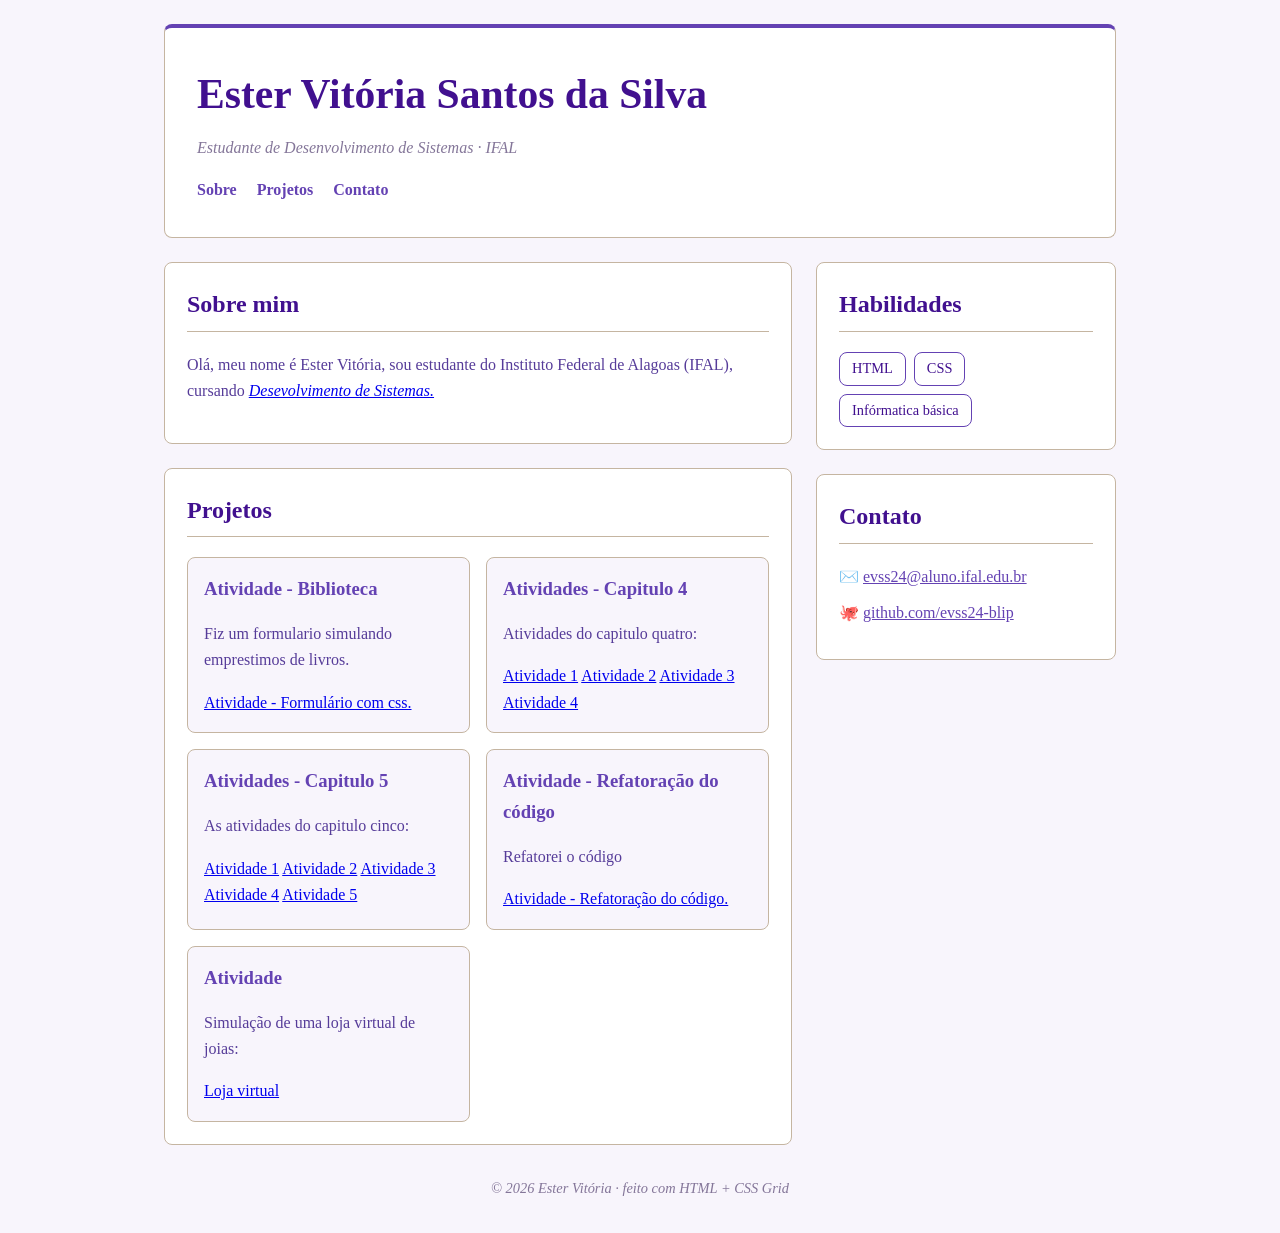
<file: index.html>
<!DOCTYPE html>
<html lang="pt-BR">

<head>
  <meta charset="UTF-8">
  <meta name="viewport" content="width=device-width, initial-scale=1.0">
  <title>Página Pessoal — Ester Vitória</title>
  <link rel="stylesheet" href="estilo.css">
</head>

<body>
  <div class="pagina">

  
    <header class="cabecalho">
      <h1>Ester Vitória Santos da Silva</h1>
      <p>Estudante de Desenvolvimento de Sistemas · IFAL</p>
      <nav>
        <a href="#sobre">Sobre</a>
        <a href="#projetos">Projetos</a>
        <a href="#contato">Contato</a>
      </nav>
    </header>

    <!-- ====== CONTEÚDO PRINCIPAL ====== -->
    <main class="principal">
      <section id="sobre" class="cartao">
        <h2>Sobre mim</h2>
     
        <p>Olá, meu nome é Ester Vitória, sou estudante do Instituto Federal de Alagoas (IFAL), cursando <a href="https://share.google/VK2knDEEzSGaDBIQP"><i>Desevolvimento de Sistemas.</i> </a> </p>
      </section>

      <section id="projetos" class="cartao">
        <h2>Projetos</h2>
       
        <div class="projetos">
          <article class="projeto">
            <h3>Atividade - Biblioteca</h3>
            <p>Fiz um formulario simulando emprestimos de livros.</p>
            <a href="atividade-css01-sala">Atividade - Formulário com css.</a>
          </article>
          <article class="projeto">
            <h3>Atividades - Capitulo 4</h3>
            <p>Atividades do capitulo quatro:</p>
                <a href="cap4.atividade1.html"> Atividade 1</a>
                <a href="cap4.atividade2.html">Atividade 2</a>
                <a href="cap4.atividade3.html"> Atividade 3</a>
                <a href="Cap4.atividade4.html"> Atividade 4</a>
          </article>
          <article class="projeto">
            <h3>Atividades - Capitulo 5</h3>
            <p>As atividades do capitulo cinco:</p>
            <a href="Cap5.atividade1.html"> Atividade 1</a>
            <a href="Cap5.atividade2.html"> Atividade 2</a>
            <a href="Cap5.atividade3.html"> Atividade 3</a>
            <a href="cap5.atividade4.html"> Atividade 4</a>
            <a href="cap5.atividade5.html"> Atividade 5</a>
          </article>
           <article class="projeto">
           <h3>Atividade - Refatoração do código</h3>
            <p>Refatorei o código</p>
            <a href="cap07/atv01.html">Atividade -  Refatoração do código.</a>
          </article>

            <article class="projeto">
            <h3>Atividade</h3>
            <p>Simulação de uma loja virtual de joias:</p>
                <a href="https://evss24-blip.github.io/lojavirtual/">Loja virtual</a>
          </article>
        
        </div>
      </section>
    </main>

    <!-- ====== BARRA LATERAL ====== -->
    <aside class="lateral">
      <section class="cartao">
        <h2>Habilidades</h2>
     
        <ul class="habilidades">
          <li>HTML</li>
          <li>CSS</li>
          <li>Infórmatica básica</li>
        </ul>
      </section>

      <section id="contato" class="cartao">
        <h2>Contato</h2>
      
        <ul class="contato">
          <li>✉️ <a href="mailto:evss24@aluno.ifal.edu.br">evss24@aluno.ifal.edu.br</a></li>
          <li>🐙 <a href="https://github.com/evss24-blip">github.com/evss24-blip</a></li>
        </ul>
      </section>
    </aside>

 
    <footer class="rodape">© 2026 Ester Vitória · feito com HTML + CSS Grid</footer>

  </div>
</body>

</html>
</file>
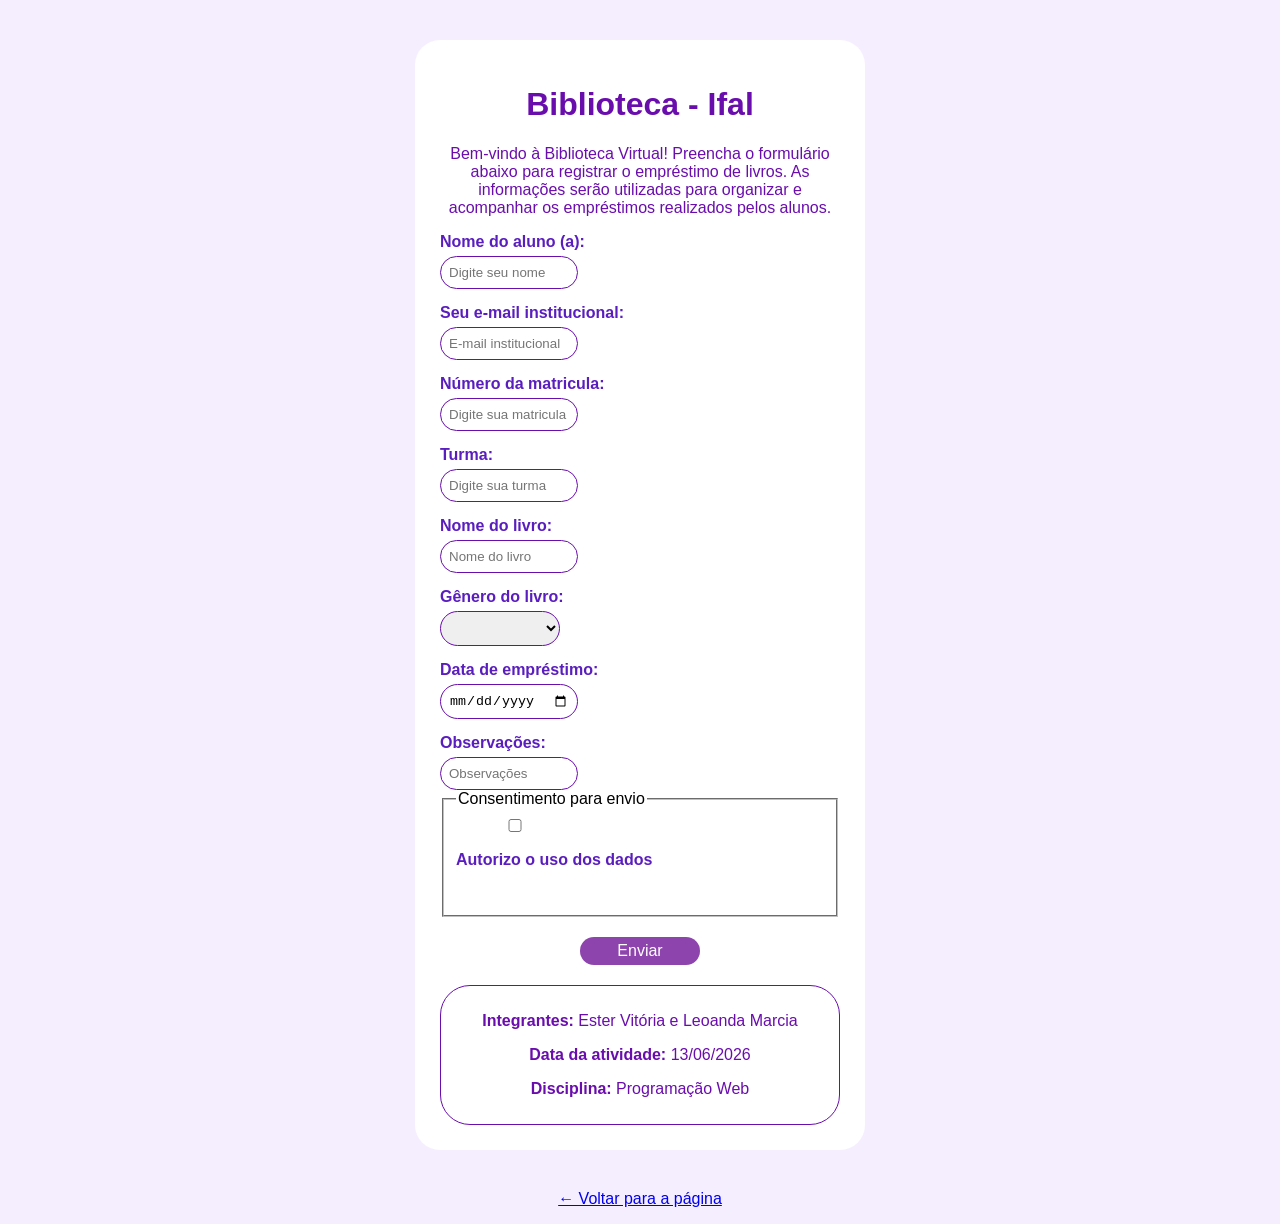
<file: atividade-css01-sala/index.html>
<!DOCTYPE html>
<html lang="pt-BR">
<head>
<meta charset="UTF-8"> 
<title> formulario </title>
<link rel="stylesheet" href="style.css"> 
</head>

<body>
<div class="container">
  <h1>Biblioteca - Ifal </h1>
<p>
Bem-vindo à Biblioteca Virtual! Preencha o formulário abaixo para registrar o empréstimo de livros. 
  As informações serão utilizadas para organizar e acompanhar os empréstimos realizados pelos alunos.
 </p>
  <form>
    <label for="nome">Nome do aluno (a):</label>
    <input type="text" id="nome" name="nome" placeholder="Digite seu nome" required>

    <label for="email">Seu e-mail institucional:</label>
    <input type="email" id="email" name="email" placeholder="E-mail institucional " required>

    <label for="matricula"> Número da matricula:</label>
    <input type="text" id="matricula" name="matricula" placeholder="Digite sua matricula" required>

    <label for="turma">Turma:</label>
    <input type="text" id="turma" name="turma" placeholder="Digite sua turma" required>

    <label for="livro">Nome do livro:</label>
    <input type="text" id="livro" name="livro" placeholder="Nome do livro" required>

    <label for="genero">Gênero do livro:</label>
    <select id="genero" name="genero">
      <option> </option>
      <option>Romance</option>
      <option>Fantasia</option>
      <option>Terror</option>
      <option>Aventura</option>
      <option>Suspense</option>
      <option>Didático</option>
      <option> Outro </option>
    </select>

    <label for="data">Data de empréstimo:</label>
    <input type="date" id="data" name="data" required>

    
    <label for="observacao">Observações:</label>
    <input type="text" id="observacao" name="observacao" placeholder="Observações">
    
    
<fieldset>
        <legend>Consentimento para envio</legend>

        <input type="checkbox" id="consentimento" name="consentimento" required>
        <label for="consentimento">Autorizo o uso dos dados</label><br><br>

        <input type="hidden" name="pesquisa_id" value="PWEB1-2026-1">

       
    </fieldset>

    <button type="submit">Enviar</button>

  <footer>
    <p><strong>Integrantes:</strong> Ester Vitória e Leoanda Marcia</p>
    <p><strong>Data da atividade:</strong> 13/06/2026</p>
    <p><strong>Disciplina:</strong> Programação Web</p>
</footer>

  </form>

</div>
<p> <a href="../index.html"> &larr; Voltar para a página </a></p>
</body>
</html>
</file>
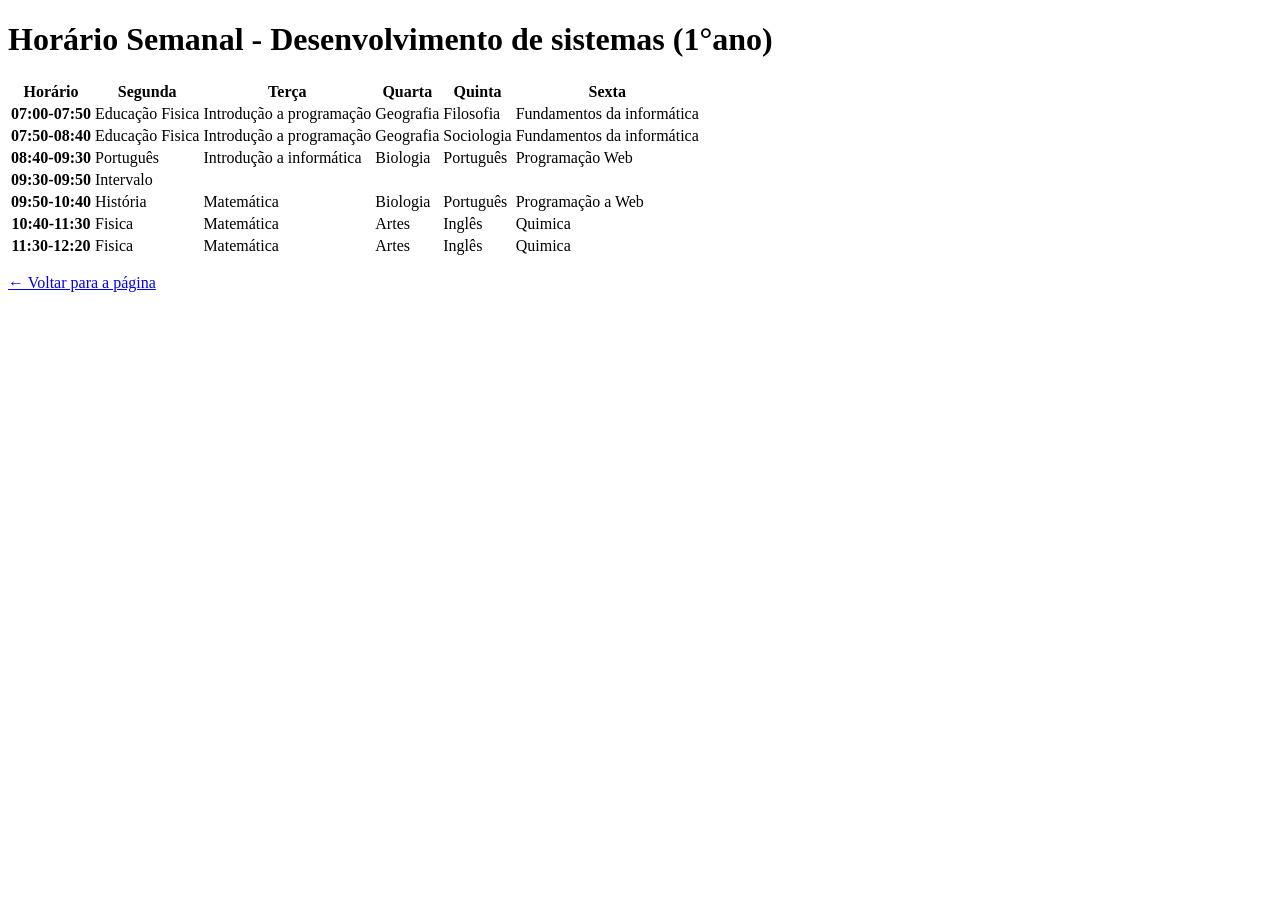
<file: cap4.atividade1.html>
<!DOCTYPE html>
<html lang="pt-BR">
  <head>
    <meta charset="UTF-8"> 
    <title> Horário Semanal — Cap. 4 / Ativ. 1</title>
    </head>
  <h1>Horário Semanal - Desenvolvimento de sistemas (1°ano) </h1>
  
  <table>
    <tr>
      <th> Horário</th>
      <th> Segunda </th>
      <th> Terça </th>
      <th> Quarta</th>
      <th> Quinta</th>
      <th> Sexta</th>
    </tr>
    
    <tr>
      <th>07:00-07:50</th>
      <td>Educação Fisica</td>
      <td>Introdução a programação</td>
      <td>Geografia</td>
      <td>Filosofia</td>
      <td>Fundamentos da informática</td>
   </tr>
   <tr>
     <th>07:50-08:40</th>
     <td>Educação Fisica</td>
     <td>Introdução a programação</td>
     <td>Geografia</td>
     <td>Sociologia</td>
     <td> Fundamentos da informática</td>
   </tr>
   
   <tr>
     <th>08:40-09:30</th>
     <td>Português</td>
     <td> Introdução a informática</td>
     <td>Biologia</td>
     <td>Português</td>
     <td>Programação Web </td>
   </tr>
   
   <tr>
     <th>09:30-09:50</th>
     <td colspan="5" >Intervalo </td>
   </tr>
   
   <tr>
     <th>09:50-10:40</th>
     <td>História</td>
     <td>Matemática</td>
     <td>Biologia</td>
     <td>Português</td>
     <td>Programação a Web</td>
   </tr>
    
    <tr>
      <th>10:40-11:30</th>
      <td>Fisica</td>
      <td>Matemática</td>
      <td>Artes</td>
      <td>Inglês</td>
      <td> Quimica</td>
    </tr>
    
    <tr>
      <th>11:30-12:20</th>
      <td>Fisica</td>
      <td>Matemática</td>
      <td>Artes</td>
      <td>Inglês</td>
      <td>Quimica</td>
    </tr>

    
  </table>
  <p> <a href="../index.html"> &larr; Voltar para a página </a></p>
    
  </body>
  
  
  
  
  
  
  
  
  
</html>
</file>
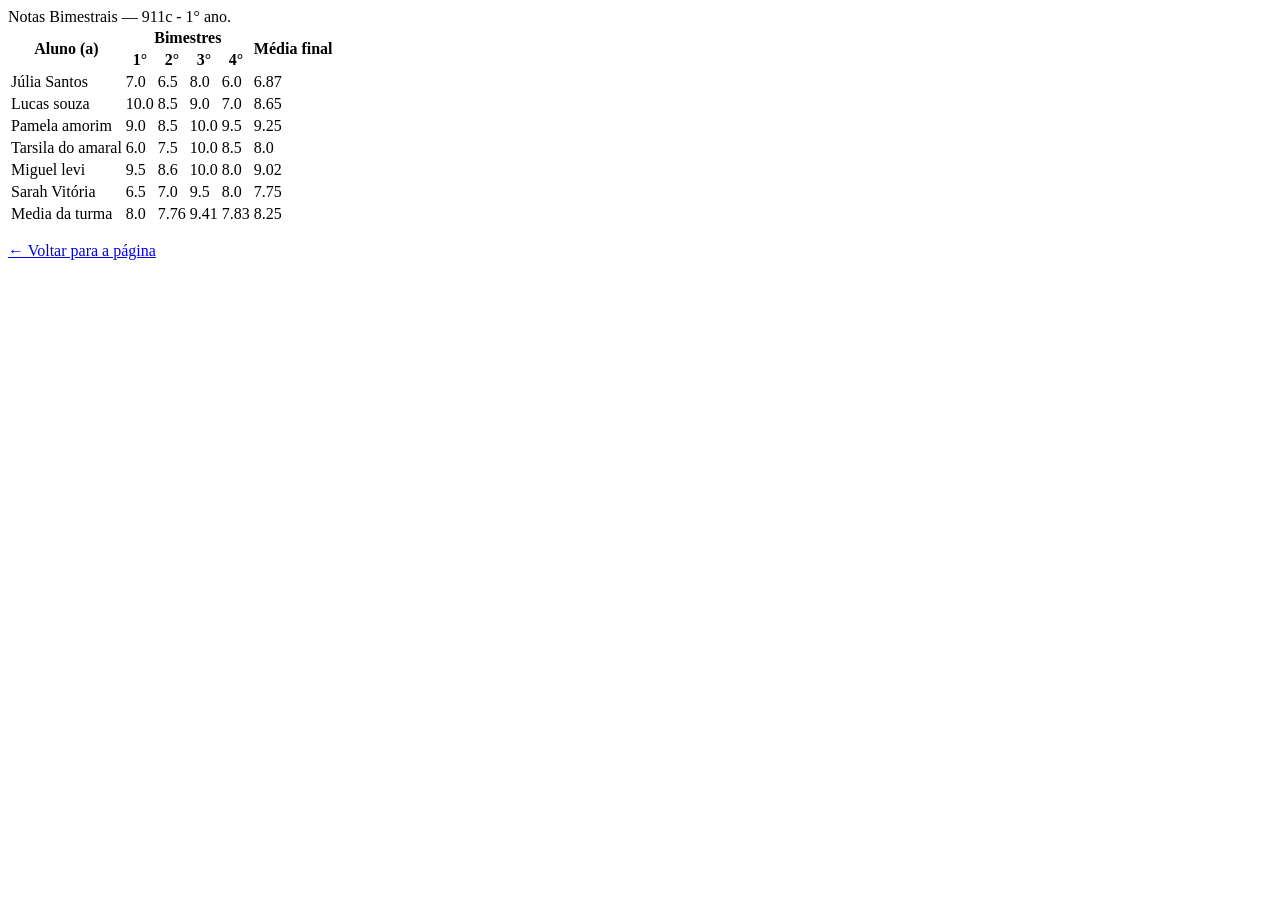
<file: cap4.atividade2.html>
<!DOCTYPE html>
<html lang="pt-BR">
  <head>
    <meta charset="UTF-8">
    <title>notas bimestrais- Cap.4 / atividade. 2 </title>
  </head>
  
  <caption> Notas Bimestrais — 911c - 1° ano.</caption> 
  <table>
  <thead>
    <tr>
    <th rowspan="2"> Aluno (a)</th>
    <th colspan="4">Bimestres</th>
    <th rowspan="2">Média final</th>
     </tr>
     
     <tr>
       <th scope="col"> 1°</th>
       <th scope="col"> 2°</th>
       <th scope="col"> 3°</th>
       <th scope="col"> 4°</th>
     </tr>
     </thead>
     <tbody>
       <tr>
         <td scope="row">Júlia Santos</td>
         <td> 7.0</td>
         <td> 6.5</td>
         <td> 8.0</td>
         <td> 6.0</td>
         <td> 6.87 </td>
         
       </tr>
       
       <tr>
         <td scope="row"> Lucas souza </td>
         <td> 10.0</td>
         <td> 8.5</td>
         <td> 9.0</td>
         <td> 7.0</td>
         <td> 8.65</td>
       </tr>
       
       <tr>
         <td scope="row"> Pamela amorim</td>
         <td> 9.0</td>
         <td> 8.5</td>
         <td> 10.0</td>
         <td> 9.5</td>
         <td> 9.25</td>
         
         
       </tr>
       
       <tr>
         <td scope="row"> Tarsila do amaral</td>
         <td> 6.0</td>
         <td> 7.5</td>
         <td> 10.0</td>
         <td> 8.5 </td>
         <td> 8.0 </td>
         
       </tr>
       
       <tr>
         <td scope="row"> Miguel levi</td>
         <td> 9.5 </td>
         <td> 8.6</td>
         <td> 10.0</td>
         <td> 8.0</td>
         <td> 9.02 </td>
       </tr>
       
       <tr>
         <td scope="row"> Sarah Vitória</td>
         <td> 6.5</td>
         <td> 7.0</td>
         <td> 9.5</td>
         <td> 8.0</td>
         <td> 7.75 </td>
       </tr>
       
     </tbody>
     
     <tfoot>
       <tr>
         <td colspan="1"> Media da turma</td>
         <td colspan="1"> 8.0 </td>
         <td colspan="1"> 7.76 </td>
         <td colspan="1"> 9.41</td>
         <td colspan="1"> 7.83 </td>
         <td colspan="1"> 8.25</td>
       </tr>
       
     </tfoot>
  
  
  </table>

  <p> <a href="../index.html"> &larr; Voltar para a página </a></p>
  
</html>
</file>
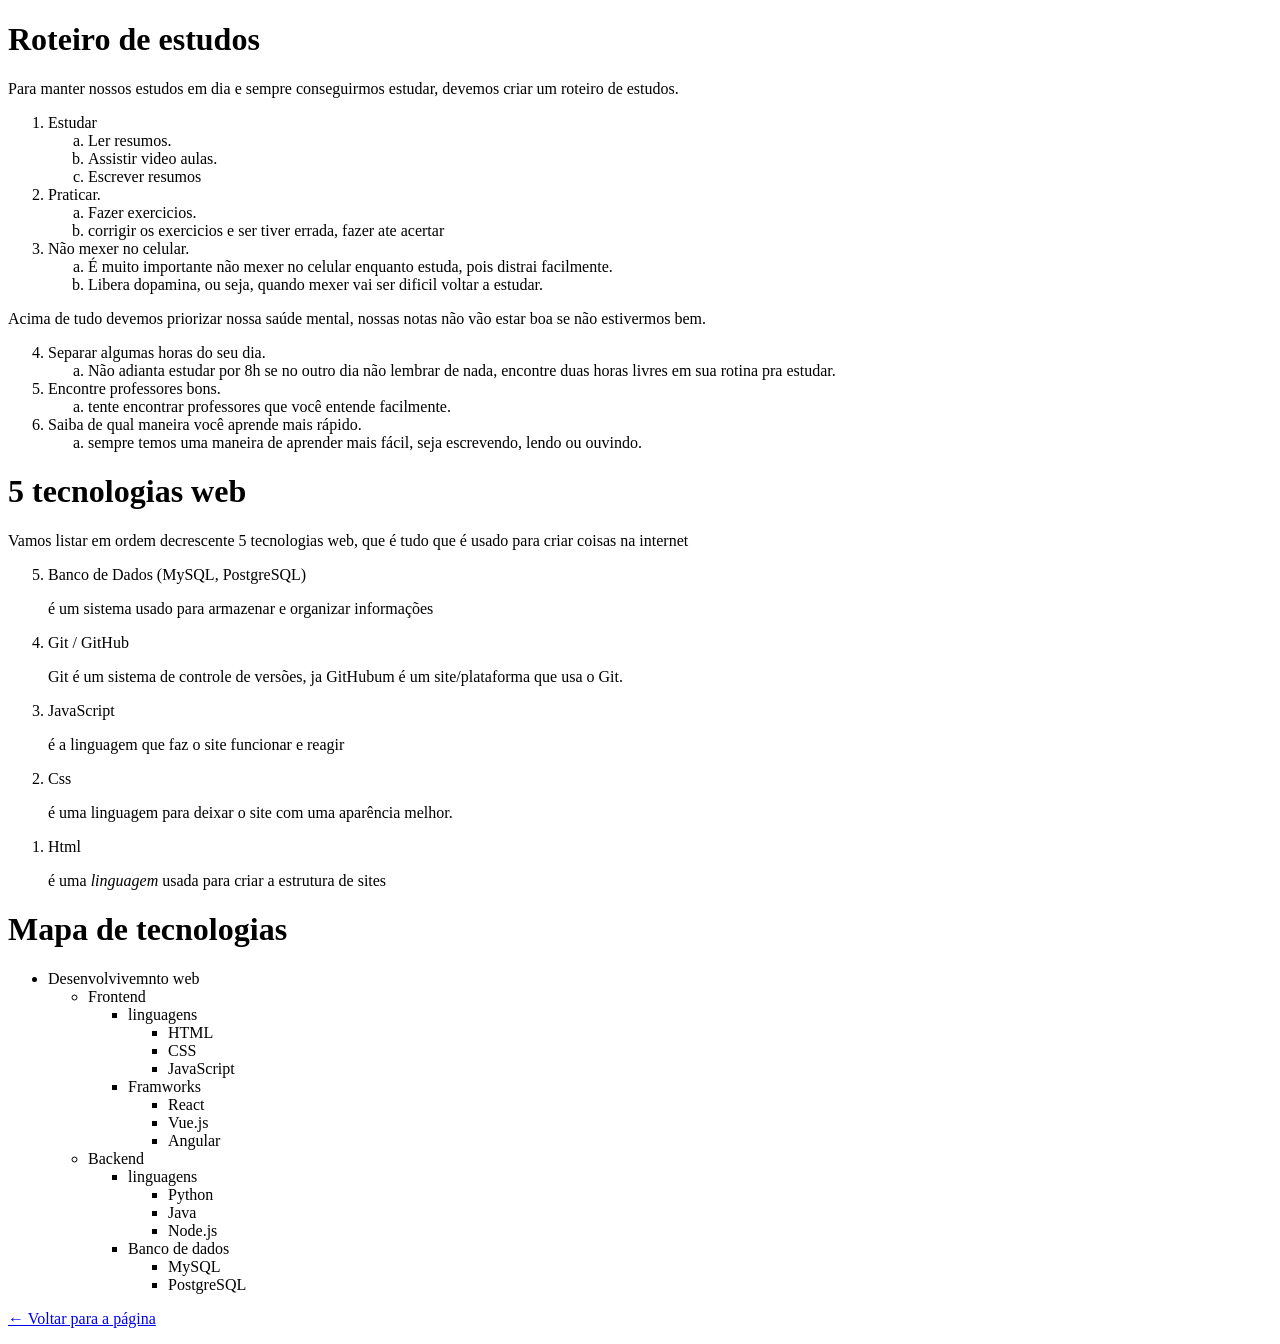
<file: cap4.atividade3.html>
<!DOCTYPE html>
<html lang="pt-BR"

<head>
  <title> lista avançada</title>
  <meta charset="UTF-8"
</head>

<body>
  <h1> Roteiro de estudos</h1>
  <p> Para manter nossos estudos em dia e sempre conseguirmos estudar, devemos criar um roteiro de estudos.</p>
  
  <ol start="1">
    <li> Estudar <ol type="a"> <li> Ler resumos.</li> <li> Assistir video aulas.</li> <li> Escrever resumos</li>
    </ol> </li>
    
    <li> Praticar. <ol type="a"> <li> Fazer exercicios.</li>
    <li>corrigir os exercicios e ser tiver errada, fazer ate acertar</li>
      </ol>
    </li> 
    
    <li> Não mexer no celular. <ol type="a"> <li> É muito importante não mexer no celular enquanto estuda, pois distrai facilmente.</li> <li> Libera dopamina, ou seja, quando mexer vai ser dificil voltar a estudar.</li>
      
    </ol>
    </li>
    
  </ol>
  
  <p> Acima de tudo devemos priorizar nossa saúde mental, nossas notas não vão estar boa se não estivermos bem.</p>
  
  <ol start="4">
  <li> Separar algumas horas do seu dia.</li> <ol type="a"> <li> Não adianta estudar por 8h se no outro dia não lembrar de nada, encontre duas horas livres em sua rotina pra estudar.</li> 
  </ol>
  
  <li> 
    Encontre professores bons.
  </li> <ol type="a"> <li> tente encontrar professores que você entende facilmente.</li>
  </ol> 
  <li> Saiba de qual maneira você aprende mais rápido.<ol type="a" >
    <li> sempre temos uma maneira de aprender mais fácil, seja escrevendo, lendo ou ouvindo. </li>
  </ol>
  </li>
  
  </ol>
  
  <h1>5 tecnologias web</h1>
  <p> Vamos listar em ordem decrescente 5 tecnologias web, que é tudo que é usado para criar coisas na internet</p>
  
  <ol reversed="4">
    <li>Banco de Dados (MySQL, PostgreSQL) <p>é um sistema usado para armazenar e organizar informações</p></li>
    
    <li>Git / GitHub  <p>Git é um sistema de controle de versões, ja GitHubum é um site/plataforma que usa o Git.</p></li>
    
    <li>
      JavaScript <p> é a linguagem que faz o site funcionar e reagir</p>
    </li>
    
        <li>
      Css <p>é uma linguagem para deixar o site com uma aparência melhor. </p>
    </li>
    
    <li> Html <p> é uma <i> linguagem </i> usada para criar a estrutura de sites</p>
    </li> 
    
    
  </ol>

<h1> Mapa de tecnologias</h1>
<ul>
  <li>Desenvolvivemnto web 
  <ul> <li> Frontend <ul>
    <li> linguagens <ul>
        <li> HTML</li>
        <li> CSS </li>
        <li> JavaScript</li>
                   </ul> </li>
                     </ul> 
                     <ul > <li> Framworks <ul> <li> React</li> 
                     <li>Vue.js</li>
                     <li> Angular</li>
                     </ul></li></ul
   </li>
    
     </ul>
  
  <ul>
    <li>Backend
    <ul> <li> linguagens <ul> <li>Python </li>
    <li>Java</li>
    <li>Node.js</li> 
    </ul></li> </ul>
    
    <ul> <li>Banco de dados<ul> <li>MySQL</li>
          <li> PostgreSQL</li>
    </ul></li></ul> </ul> </li>
  </ul>
  
  
  
  </li>
  
  
  
  
  
  
  
  
</ul>
  <p> <a href="../index.html"> &larr; Voltar para a página </a></p>
</body>
</file>
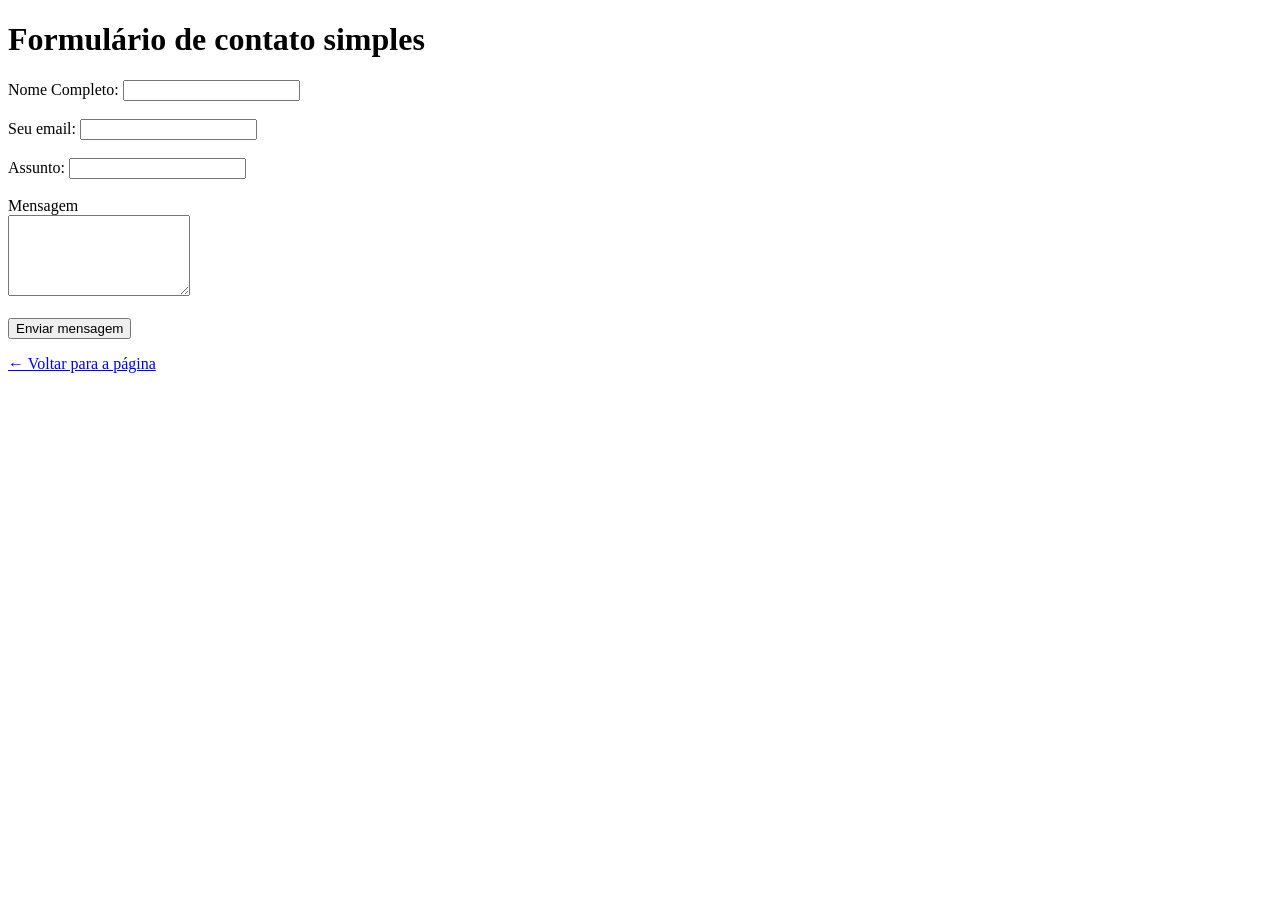
<file: Cap5.atividade1.html>
<!DOCTYPE html>
<html lang="pt-BR">
  <head>
    <meta charset="UTF-8">
    <title> Capitulo 5, atividade1</title>
  </head>
  
  <body>
    <h1>Formulário de contato simples</h1>
    <form action="https://httpbin.org/get" method="get">
      <label for="nome"> Nome Completo:<label br>
        <input type="text" id="nome" name="nome"><br><br>
        
        <label for="email"> Seu email:<label br>
          <input type="email" id="email" name="email"> <br><br>
        </label>
          
          
        </label>
        
        <label for="Assunto"> Assunto:<label br>
          <input type="text" id="assunto" name="assunto"> <br> <br>
          
        </label>
          
        </label>
        
        <label for="Mensagem"> Mensagem </label><br>
        <textarea id="mensagem" name="mensagem" rows="5"></textarea> <br> <br> 
    
    <button type="submit"> Enviar mensagem </button>
    
    </form>
    <p> <a href="../index.html"> &larr; Voltar para a página </a></p>
  </body>
  
  
</html>
</file>
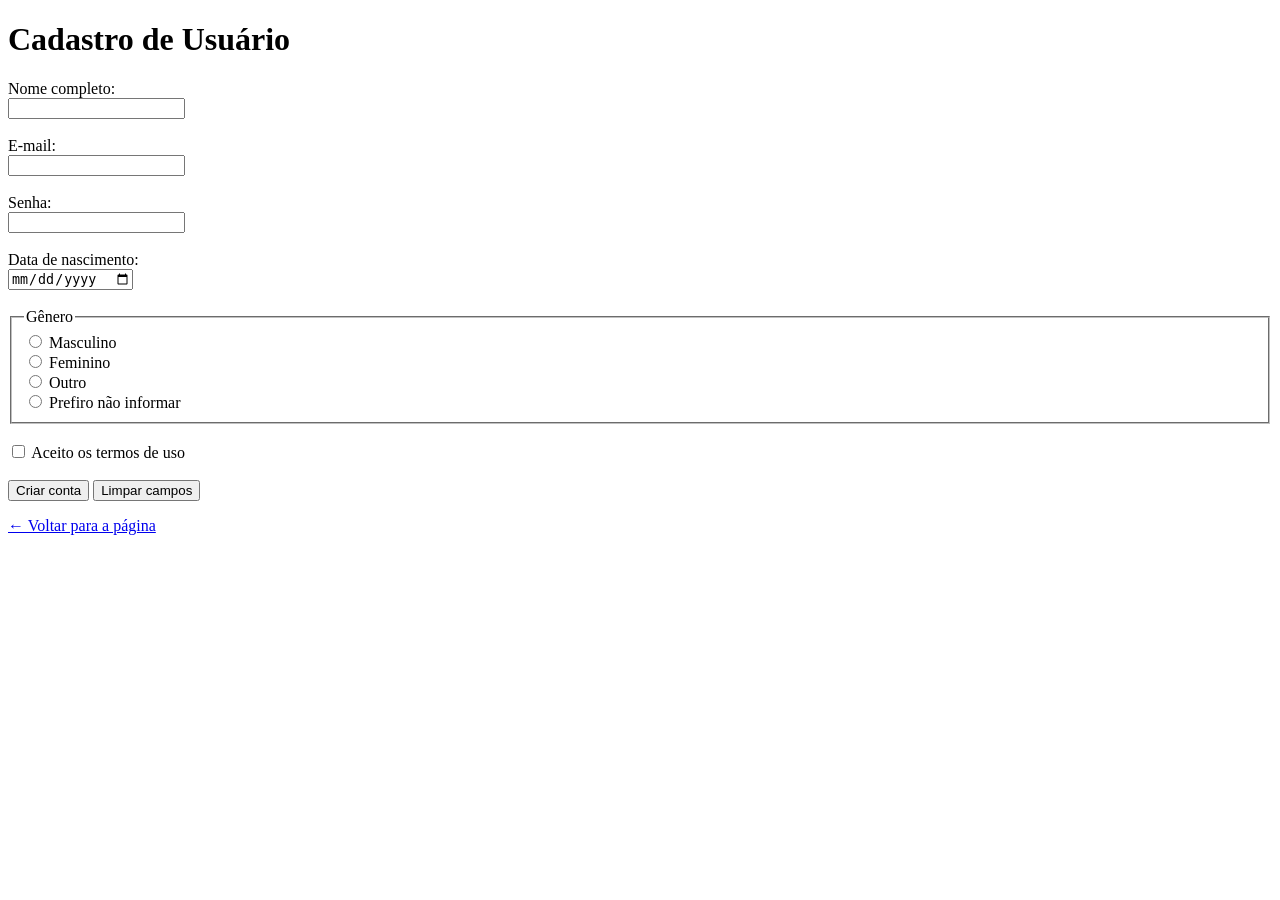
<file: Cap5.atividade2.html>
<!DOCTYPE html>
<html>
<head>
    <meta charset="UTF-8">
    <title>Cadastro de Usuário</title>
</head>
<body>

<h1>Cadastro de Usuário</h1>

<form action="https://httpbin.org/post" method="post">

    <label for="nome">Nome completo:</label><br>
    <input type="text" id="nome" name="nome" required minlength="3"><br><br>
    <label for="email">E-mail:</label><br>
    <input type="email" id="email" name="email" required><br><br>
    <label for="senha">Senha:</label><br>
    <input type="password" id="senha" name="senha" required minlength="8"><br><br>
    <label for="nascimento">Data de nascimento:</label><br>
    <input type="date" id="nascimento" name="nascimento" required><br><br>

    <fieldset>
        <legend>Gênero</legend>  <input type="radio" id="masculino" name="genero" value="masculino">
        <label for="masculino">Masculino</label><br>
        <input type="radio" id="feminino" name="genero" value="feminino">
        <label for="feminino">Feminino</label><br>

        <input type="radio" id="outro" name="genero" value="outro">
        <label for="outro">Outro</label><br>

        <input type="radio" id="prefiro_nao_informar" name="genero" value="prefiro_nao_informar">
        <label for="prefiro_nao_informar">Prefiro não informar</label>
    </fieldset>  <br>
    <input type="checkbox" id="aceite" name="aceite" value="sim" required>
    <label for="aceite">Aceito os termos de uso</label><br><br>
    <button type="submit">Criar conta</button>
    <button type="reset">Limpar campos</button>

</form>
<p> <a href="../index.html"> &larr; Voltar para a página </a></p>
</body>
</html>
</file>
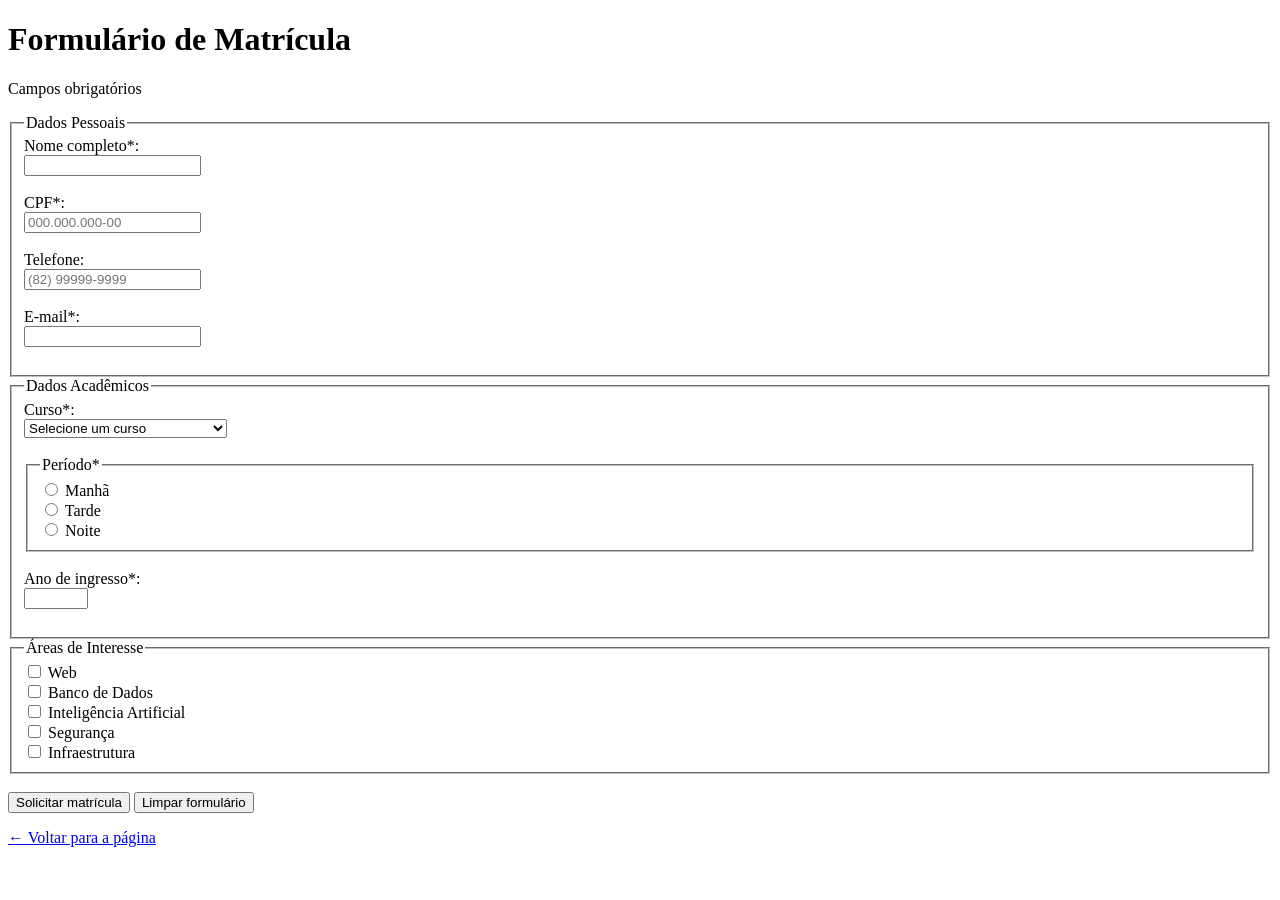
<file: Cap5.atividade3.html>
<!DOCTYPE html>
<html>
<head>
    <meta charset="UTF-8">
    <title>Matrícula Acadêmica</title>
</head>
<body>

<h1>Formulário de Matrícula</h1>
<p> Campos obrigatórios</p>

<form action="https://httpbin.org/post" method="post">
<fieldset>
<legend>Dados Pessoais</legend>

<label for="nome">Nome completo*:</label><br>
<input type="text" id="nome" name="nome" required minlength="5" maxlength="100"><br><br>

<label for="cpf">CPF*:</label><br>
<input type="text" id="cpf" name="cpf" required 
pattern="\d{3}\.\d{3}\.\d{3}-\d{2}" 
placeholder="000.000.000-00"
title="CPF no formato 000.000.000-00"><br><br>

<label for="telefone">Telefone:</label><br>
<input type="tel" id="telefone" name="telefone" 
pattern="\(\d{2}\)\s\d{4,5}-\d{4}" 
placeholder="(82) 99999-9999"><br><br>

<label for="email">E-mail*:</label><br>
<input type="email" id="email" name="email" required><br><br>

</fieldset>
<fieldset>
<legend>Dados Acadêmicos</legend>

<label for="curso">Curso*:</label><br>
<select id="curso" name="curso" required>
<option value="">Selecione um curso</option>

<optgroup label="Computação">
<option>Sistemas de Informação</option>
<option>Ciência da Computação</option>
<option>Engenharia da Computação</option>
</optgroup>

<optgroup label="Gestão">
<option>Administração</option>
<option>Ciências Contábeis</option>
</optgroup>
</select><br><br>
<fieldset>
<legend>Período*</legend>
<input type="radio" id="manha" name="periodo" value="manha">
<label for="manha">Manhã</label><br>
<input type="radio" id="tarde" name="periodo" value="tarde">
<label for="tarde">Tarde</label><br>
<input type="radio" id="noite" name="periodo" value="noite">
<label for="noite">Noite</label>
</fieldset><br>
<label for="ano">Ano de ingresso*:</label><br>
<input type="number" id="ano" name="ano_ingresso" min="2025" max="2030" required><br><br>
</fieldset>

<fieldset>
<legend>Áreas de Interesse</legend>
<input type="checkbox" name="interesses[]" value="web"> Web<br>
<input type="checkbox" name="interesses[]" value="banco"> Banco de Dados<br>
<input type="checkbox" name="interesses[]" value="ia"> Inteligência Artificial<br>
<input type="checkbox" name="interesses[]" value="seguranca"> Segurança<br>
<input type="checkbox" name="interesses[]" value="infra"> Infraestrutura<br>
</fieldset><br>
<button type="submit">Solicitar matrícula</button>
<button type="reset">Limpar formulário</button>
</form>
    <p> <a href="../index.html"> &larr; Voltar para a página </a></p>
</body>
</html>
</file>
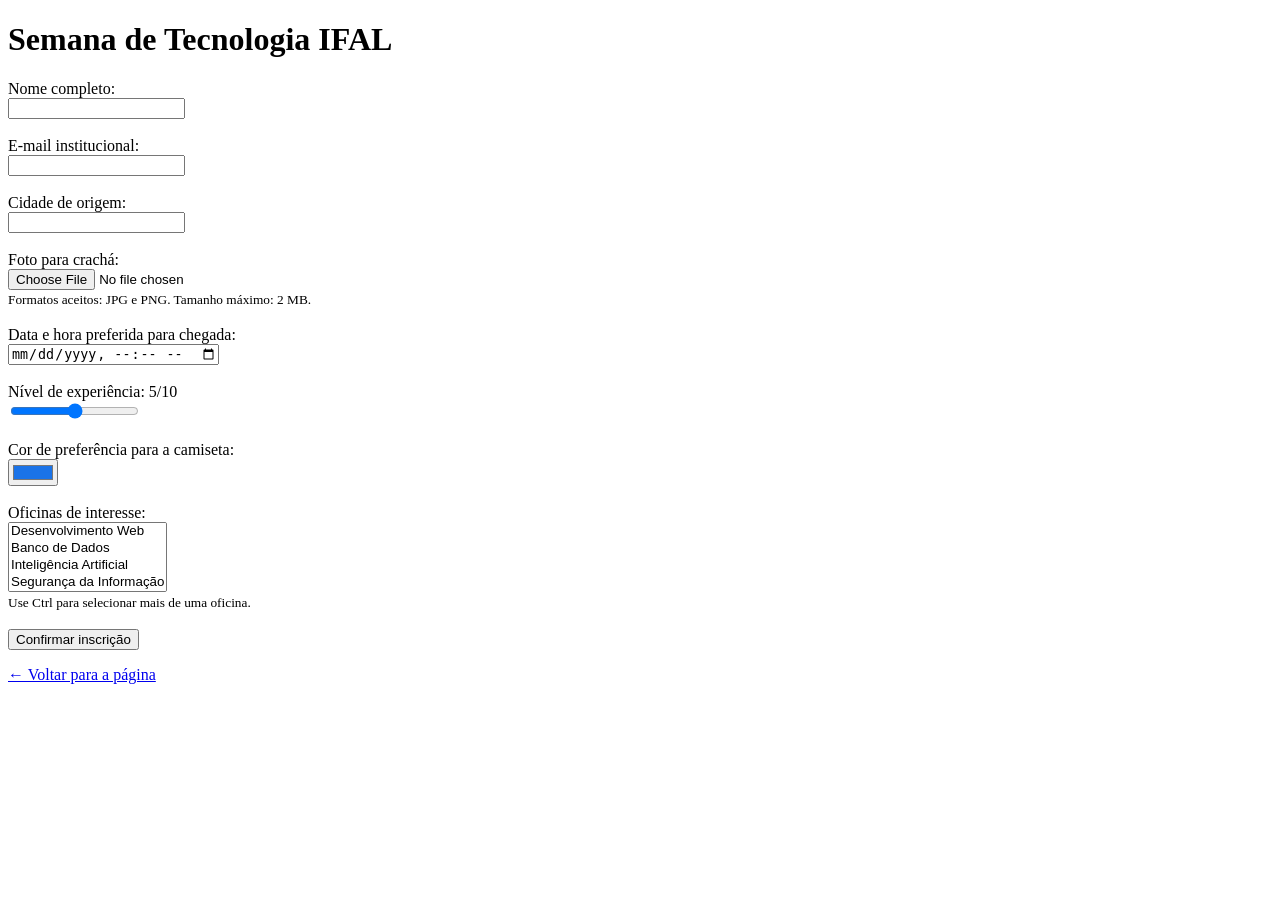
<file: cap5.atividade4.html>
<!DOCTYPE html>
<html>
<head>
    <meta charset="UTF-8">
    <title>Inscrição em Evento</title>
</head>
<body>

<h1>Semana de Tecnologia IFAL</h1>

<form action="https://httpbin.org/post" method="post" enctype="multipart/form-data">

    <label for="nome">Nome completo:</label><br>
    <input type="text" id="nome" name="nome" required><br><br>

    <label for="email">E-mail institucional:</label><br>
    <input type="email" id="email" name="email" required><br><br>

    <label for="cidade">Cidade de origem:</label><br>
    <input type="text" id="cidade" name="cidade" list="cidades"><br>
    <datalist id="cidades">
        <option value="Maceió">
        <option value="Arapiraca">
        <option value="Palmeira dos Índios">
        <option value="Penedo">
        <option value="Rio Largo">
        <option value="Marechal Deodoro">
        <option value="Satuba">
        <option value="Coruripe">
    </datalist><br>

    <label for="foto">Foto para crachá:</label><br>
    <input type="file" id="foto" name="foto" accept="image/jpeg,image/png" aria-describedby="ajuda-foto"><br>
    <small id="ajuda-foto">Formatos aceitos: JPG e PNG. Tamanho máximo: 2 MB.</small><br><br>

    <label for="chegada">Data e hora preferida para chegada:</label><br>
    <input type="datetime-local" id="chegada" name="chegada"><br><br>

    <label for="experiencia">
        Nível de experiência: <span id="valor-experiencia">5</span>/10
    </label><br>
    <input 
        type="range" 
        id="experiencia" 
        name="experiencia" 
        min="0" 
        max="10" 
        step="1" 
        value="5"
        oninput="document.getElementById('valor-experiencia').textContent = this.value"
    ><br><br>

    <label for="cor_camiseta">Cor de preferência para a camiseta:</label><br>
    <input type="color" id="cor_camiseta" name="cor_camiseta" value="#1a73e8"><br><br>

    <label for="oficinas">Oficinas de interesse:</label><br>
    <select id="oficinas" name="oficinas[]" multiple size="4" aria-describedby="ajuda-oficinas">
        <option value="web">Desenvolvimento Web</option>
        <option value="banco">Banco de Dados</option>
        <option value="ia">Inteligência Artificial</option>
        <option value="seguranca">Segurança da Informação</option>
        <option value="infra">Infraestrutura</option>
    </select><br>
    <small id="ajuda-oficinas">Use Ctrl para selecionar mais de uma oficina.</small><br><br>

    <input type="hidden" name="edicao" value="2026">

    <button type="submit">Confirmar inscrição</button>

</form>
    <p> <a href="../index.html"> &larr; Voltar para a página </a></p>

</body>
</html>
</file>
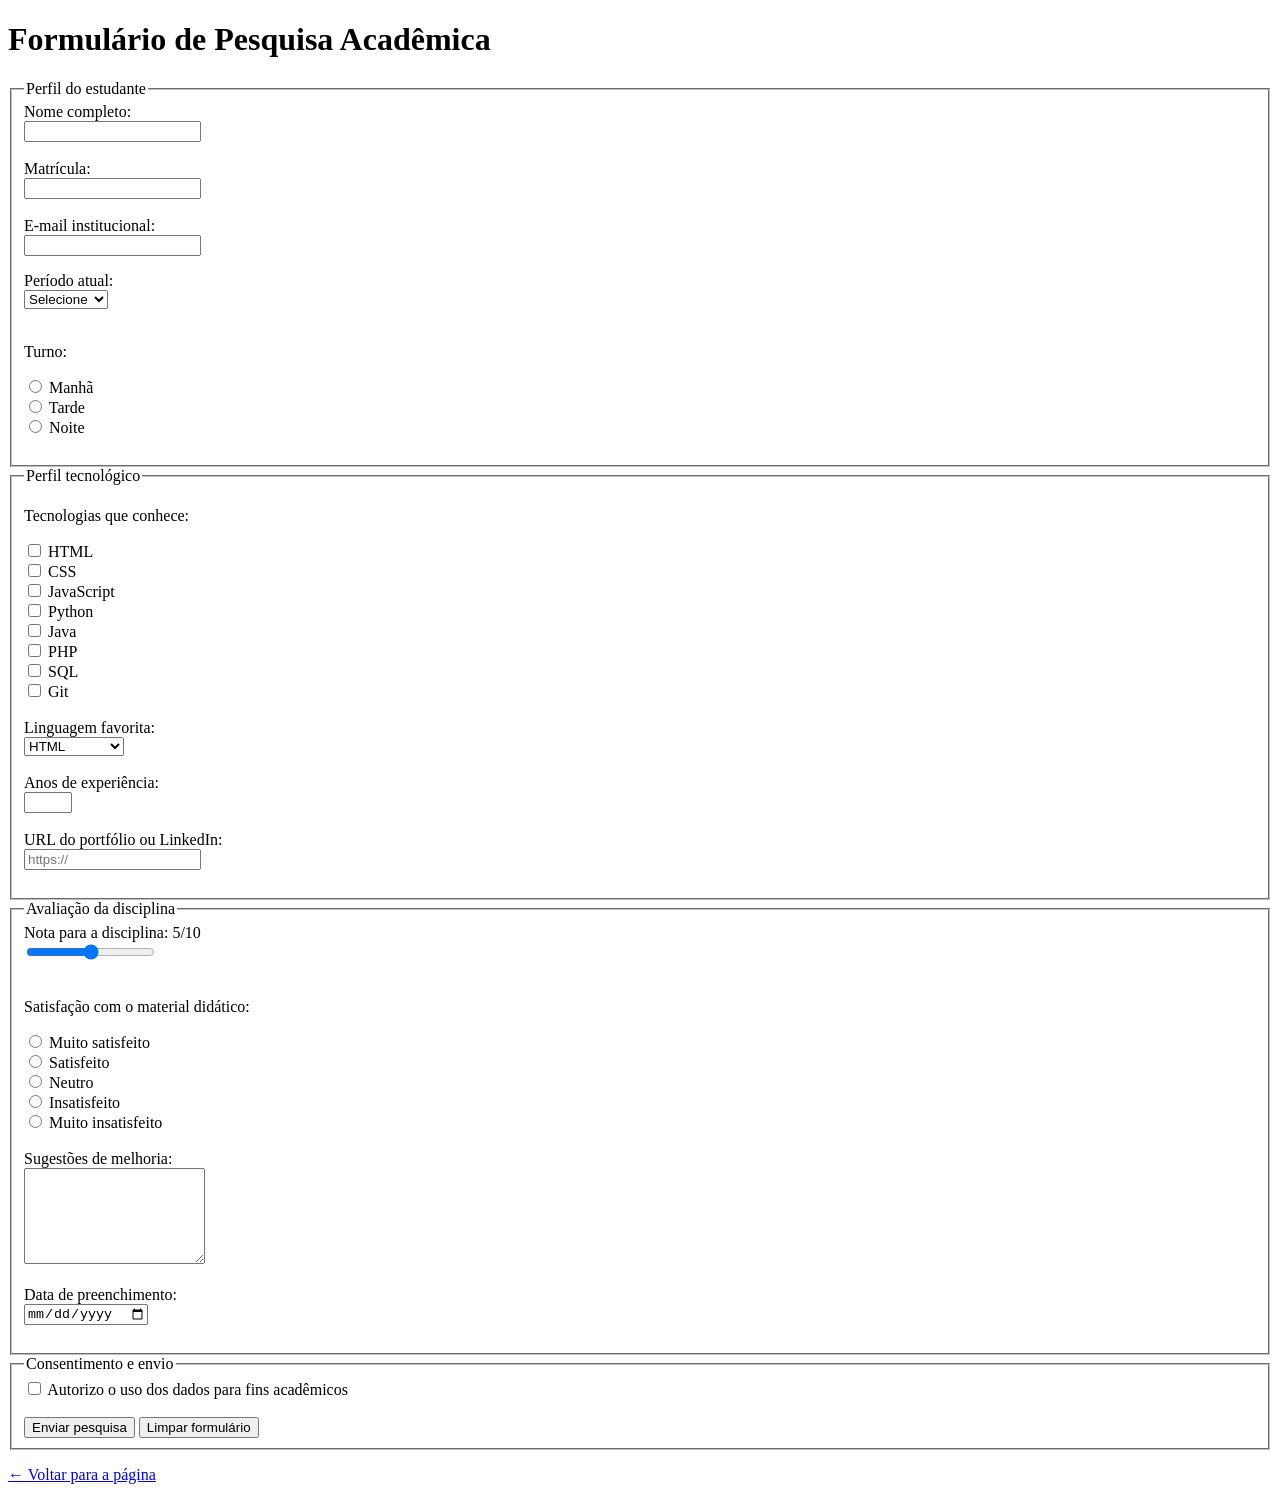
<file: cap5.atividade5.html>
<!DOCTYPE html>
<html>
<head>
    <meta charset="UTF-8">
    <title>Pesquisa Acadêmica</title>
</head>
<body>

<h1>Formulário de Pesquisa Acadêmica</h1>

<form action="https://httpbin.org/post" method="post" novalidate>

    <fieldset>
        <legend>Perfil do estudante</legend>

        <label for="nome">Nome completo:</label><br>
        <input type="text" id="nome" name="nome"><br><br>

        <label for="matricula">Matrícula:</label><br>
        <input type="text" id="matricula" name="matricula" pattern="\d{7}"><br><br>

        <label for="email">E-mail institucional:</label><br>
        <input type="email" id="email" name="email" required onblur="validarEmail(this)">
        <p id="erro-email" role="alert"></p>

        <label for="periodo">Período atual:</label><br>
        <select id="periodo" name="periodo">
            <option value="">Selecione</option>
            <option value="1">1º período</option>
            <option value="2">2º período</option>
            <option value="3">3º período</option>
            <option value="4">4º período</option>
            <option value="5">5º período</option>
            <option value="6">6º período</option>
            <option value="7">7º período</option>
            <option value="8">8º período</option>
        </select><br><br>

        <p>Turno:</p>
        <input type="radio" id="manha" name="turno" value="manha">
        <label for="manha">Manhã</label><br>

        <input type="radio" id="tarde" name="turno" value="tarde">
        <label for="tarde">Tarde</label><br>

        <input type="radio" id="noite" name="turno" value="noite">
        <label for="noite">Noite</label><br><br>
    </fieldset>

    <fieldset>
        <legend>Perfil tecnológico</legend>

        <p>Tecnologias que conhece:</p>

        <input type="checkbox" name="tecnologias[]" value="html"> HTML<br>
        <input type="checkbox" name="tecnologias[]" value="css"> CSS<br>
        <input type="checkbox" name="tecnologias[]" value="javascript"> JavaScript<br>
        <input type="checkbox" name="tecnologias[]" value="python"> Python<br>
        <input type="checkbox" name="tecnologias[]" value="java"> Java<br>
        <input type="checkbox" name="tecnologias[]" value="php"> PHP<br>
        <input type="checkbox" name="tecnologias[]" value="sql"> SQL<br>
        <input type="checkbox" name="tecnologias[]" value="git"> Git<br><br>

        <label for="linguagem">Linguagem favorita:</label><br>
        <select id="linguagem" name="linguagem">
            <optgroup label="Front-end">
                <option value="html">HTML</option>
                <option value="css">CSS</option>
                <option value="javascript">JavaScript</option>
            </optgroup>

            <optgroup label="Back-end">
                <option value="python">Python</option>
                <option value="java">Java</option>
                <option value="php">PHP</option>
            </optgroup>
        </select><br><br>

        <label for="experiencia">Anos de experiência:</label><br>
        <input type="number" id="experiencia" name="experiencia" min="0" max="30"><br><br>

        <label for="portfolio">URL do portfólio ou LinkedIn:</label><br>
        <input type="url" id="portfolio" name="portfolio" placeholder="https://"><br><br>
    </fieldset>

    <fieldset>
        <legend>Avaliação da disciplina</legend>

        <label for="nota">Nota para a disciplina: <span id="valor-nota">5</span>/10</label><br>
        <input type="range" id="nota" name="nota" min="0" max="10" value="5"
        oninput="document.getElementById('valor-nota').textContent = this.value"><br><br>

        <p>Satisfação com o material didático:</p>

        <input type="radio" id="muito_satisfeito" name="satisfacao" value="muito_satisfeito">
        <label for="muito_satisfeito">Muito satisfeito</label><br>

        <input type="radio" id="satisfeito" name="satisfacao" value="satisfeito">
        <label for="satisfeito">Satisfeito</label><br>

        <input type="radio" id="neutro" name="satisfacao" value="neutro">
        <label for="neutro">Neutro</label><br>

        <input type="radio" id="insatisfeito" name="satisfacao" value="insatisfeito">
        <label for="insatisfeito">Insatisfeito</label><br>

        <input type="radio" id="muito_insatisfeito" name="satisfacao" value="muito_insatisfeito">
        <label for="muito_insatisfeito">Muito insatisfeito</label><br><br>

        <label for="sugestoes">Sugestões de melhoria:</label><br>
        <textarea id="sugestoes" name="sugestoes" maxlength="1000" rows="6"></textarea><br><br>

        <label for="data">Data de preenchimento:</label><br>
        <input type="date" id="data" name="data" required><br><br>
    </fieldset>

    <fieldset>
        <legend>Consentimento e envio</legend>

        <input type="checkbox" id="consentimento" name="consentimento" required>
        <label for="consentimento">Autorizo o uso dos dados para fins acadêmicos</label><br><br>

        <input type="hidden" name="pesquisa_id" value="PWEB1-2026-1">

        <button type="submit">Enviar pesquisa</button>
        <button type="reset">Limpar formulário</button>
    </fieldset>

</form>

<script>
function validarEmail(campo) {
    const erro = document.getElementById('erro-email');

    if (!campo.value.endsWith('@ifal.edu.br')) {
        erro.textContent = 'Informe seu e-mail institucional (@ifal.edu.br)';
        campo.setAttribute('aria-invalid', 'true');
    } else {
        erro.textContent = '';
        campo.setAttribute('aria-invalid', 'false');
    }
}
</script>
<p> <a href="../index.html"> &larr; Voltar para a página </a></p>
</body>
</html>
</file>
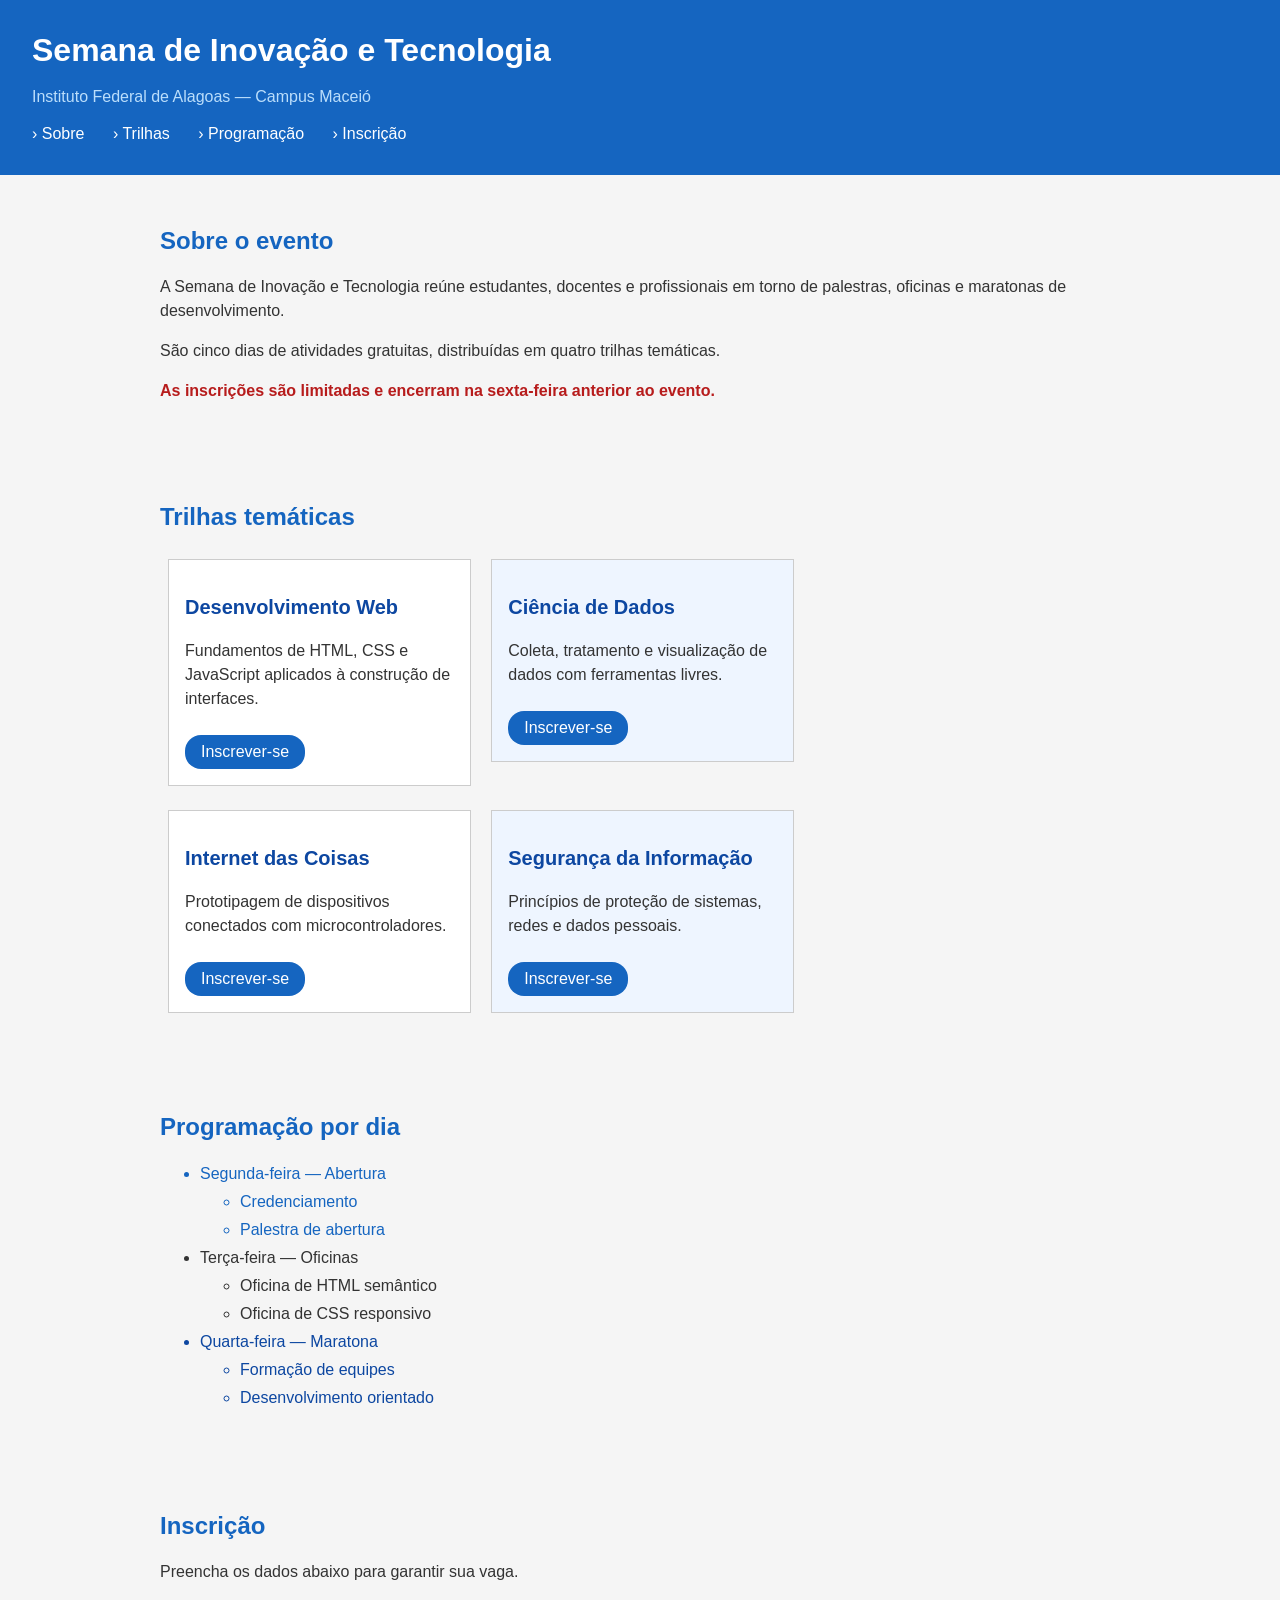
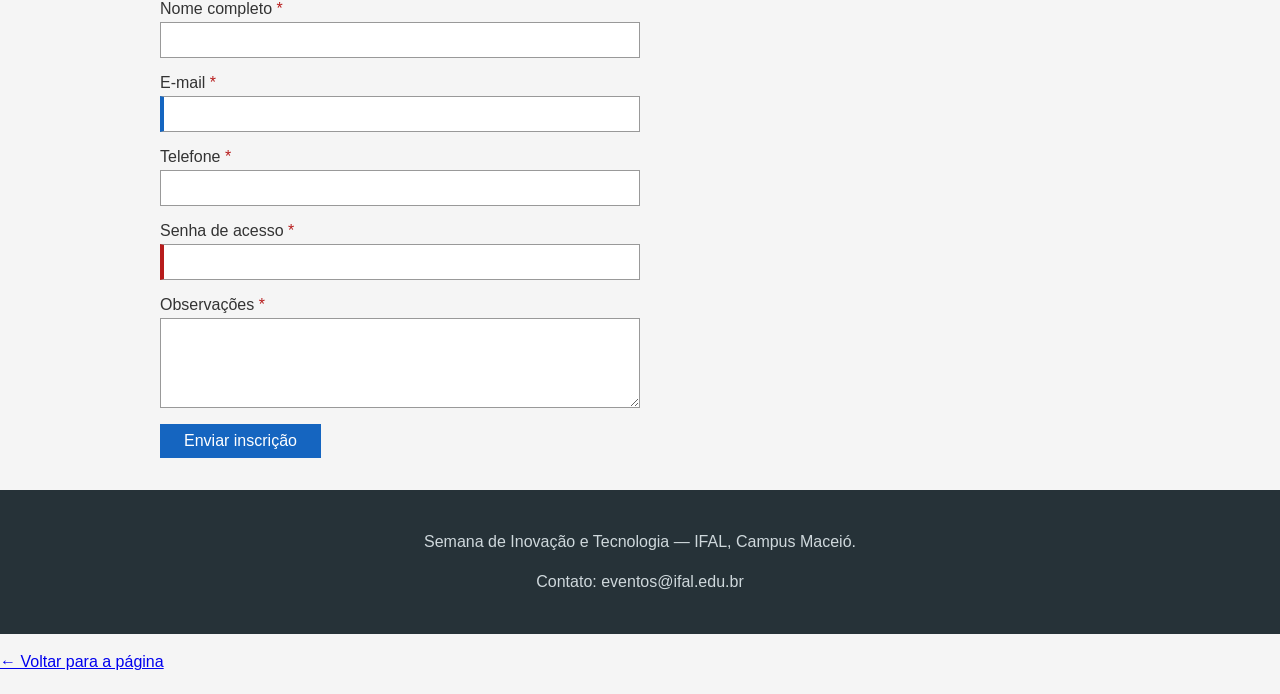
<file: cap07/atv01.html>
<!DOCTYPE html>
<html lang="pt-BR">
<head>
  <meta charset="UTF-8">
  <meta name="viewport" content="width=device-width, initial-scale=1.0">
  <title>Semana de Inovação e Tecnologia — IFAL</title>
  <link rel="stylesheet" href="style.css">
</head>
<body>

  <header class="cabecalho">
    <h1>Semana de Inovação e Tecnologia</h1>
    <p class="subtitulo">Instituto Federal de Alagoas — Campus Maceió</p>
    <nav class="menu">
      <ul>
        <li><a href="#sobre">Sobre</a></li>
        <li><a href="#trilhas">Trilhas</a></li>
        <li><a href="#programacao">Programação</a></li>
        <li><a href="#inscricao">Inscrição</a></li>
      </ul>
    </nav>
  </header>

  <main>

    <section id="sobre" class="secao">
      <h2>Sobre o evento</h2>
      <p>A Semana de Inovação e Tecnologia reúne estudantes, docentes e profissionais em torno de palestras, oficinas e maratonas de desenvolvimento.</p>
      <p>São cinco dias de atividades gratuitas, distribuídas em quatro trilhas temáticas.</p>
      <p class="destaque">As inscrições são limitadas e encerram na sexta-feira anterior ao evento.</p>
    </section>

    <section id="trilhas" class="secao">
      <h2>Trilhas temáticas</h2>
      <div class="grade">
        <article class="cartao">
          <h3>Desenvolvimento Web</h3>
          <p>Fundamentos de HTML, CSS e JavaScript aplicados à construção de interfaces.</p>
          <a href="#inscricao" class="botao">Inscrever-se</a>
        </article>
        <article class="cartao">
          <h3>Ciência de Dados</h3>
          <p>Coleta, tratamento e visualização de dados com ferramentas livres.</p>
          <a href="#inscricao" class="botao">Inscrever-se</a>
        </article>
        <article class="cartao">
          <h3>Internet das Coisas</h3>
          <p>Prototipagem de dispositivos conectados com microcontroladores.</p>
          <a href="#inscricao" class="botao">Inscrever-se</a>
        </article>
        <article class="cartao">
          <h3>Segurança da Informação</h3>
          <p>Princípios de proteção de sistemas, redes e dados pessoais.</p>
          <a href="#inscricao" class="botao">Inscrever-se</a>
        </article>
      </div>
    </section>

    <section id="programacao" class="secao">
      <h2>Programação por dia</h2>
      <ul class="lista-dias">
        <li>Segunda-feira — Abertura
          <ul>
            <li>Credenciamento</li>
            <li>Palestra de abertura</li>
          </ul>
        </li>
        <li>Terça-feira — Oficinas
          <ul>
            <li>Oficina de HTML semântico</li>
            <li>Oficina de CSS responsivo</li>
          </ul>
        </li>
        <li>Quarta-feira — Maratona
          <ul>
            <li>Formação de equipes</li>
            <li>Desenvolvimento orientado</li>
          </ul>
        </li>
      </ul>
    </section>

    <section id="inscricao" class="secao">
      <h2>Inscrição</h2>
      <p>Preencha os dados abaixo para garantir sua vaga.</p>
      <form class="formulario">
        <label for="nome">Nome completo</label>
        <input type="text" id="nome" name="nome">

        <label for="email">E-mail</label>
        <input type="email" id="email" name="email">

        <label for="telefone">Telefone</label>
        <input type="tel" id="telefone" name="telefone">

        <label for="senha">Senha de acesso</label>
        <input type="password" id="senha" name="senha">

        <label for="mensagem">Observações</label>
        <textarea id="mensagem" name="mensagem" rows="4"></textarea>

        <button type="submit">Enviar inscrição</button>
      </form>
    </section>

  </main>

  <footer class="rodape">
    <p>Semana de Inovação e Tecnologia — IFAL, Campus Maceió.</p>
    <p>Contato: eventos@ifal.edu.br</p>
  </footer>
<p> <a href="../index.html"> &larr; Voltar para a página </a></p>
</body>
</html>
</file>
<file: estilo.css>
/* ============================================================
   TEMA 3 — EDITORIAL (claro, sério, com fonte serifada)
   Para usar: salve este arquivo como  estilo.css  no seu projeto.
   Você pode mudar CORES, FONTE e BORDAS aqui.
   NÃO mexa na seção "LAYOUT (GRID)" — é o layout pedido na atividade.
   ============================================================ */

/* ---- Cores e fonte (mude à vontade) ---- */
:root {
  --cor: #6442b3;
  --cor-escura: #41108f;
  --texto: #563c99;
  --suave: #847699;
  --fundo: #F8F5FC;
  --superficie: #ffffff;
  --borda: #c5b5a1;
  --raio: 8px;
}

body {
  margin: 0;
  font-family: Georgia, "Times New Roman", serif;
  color: var(--texto);
  background: var(--fundo);
  line-height: 1.65;
}

/* ============================================================
   LAYOUT (GRID) — NÃO MUDE
   ============================================================ */
* { box-sizing: border-box; }

.pagina {
  display: grid;
  grid-template-columns: 1fr 300px;
  grid-template-areas:
    "cabecalho cabecalho"
    "principal lateral"
    "rodape    rodape";
  gap: 24px;
  max-width: 1000px;
  margin: 0 auto;
  padding: 24px;
}

.cabecalho { grid-area: cabecalho; }
.principal { grid-area: principal; }
.lateral   { grid-area: lateral; }
.rodape    { grid-area: rodape; }

.projetos {
  display: grid;
  grid-template-columns: repeat(auto-fit, minmax(200px, 1fr));
  gap: 16px;
  margin-top: 14px;
}

@media (max-width: 640px) {
  .pagina {
    grid-template-columns: 1fr;
    grid-template-areas:
      "cabecalho"
      "principal"
      "lateral"
      "rodape";
  }
}
/* ===================== fim do LAYOUT ===================== */

/* ---- Aparência (mude à vontade) ---- */
.cabecalho {
  background: var(--superficie);
  color: var(--texto);
  padding: 32px;
  border: 1px solid var(--borda);
  border-top: 4px solid var(--cor);
  border-radius: var(--raio);
}
.cabecalho h1 { margin: 0; font-size: clamp(1.7rem, 4vw, 2.6rem); color: var(--cor-escura); }
.cabecalho p { margin: 6px 0 0; color: var(--suave); font-style: italic; }
.cabecalho nav { margin-top: 16px; display: flex; gap: 20px; flex-wrap: wrap; }
.cabecalho nav a { color: var(--cor); text-decoration: none; font-weight: bold; border-bottom: 2px solid transparent; }
.cabecalho nav a:hover { border-bottom-color: var(--cor); }

.cartao {
  background: var(--superficie);
  border: 1px solid var(--borda);
  border-radius: var(--raio);
  padding: 22px;
}
.cartao + .cartao { margin-top: 24px; }
h2 { color: var(--cor-escura); margin-top: 0; border-bottom: 1px solid var(--borda); padding-bottom: 6px; }

.projeto {
  background: var(--fundo);
  border: 1px solid var(--borda);
  border-radius: var(--raio);
  padding: 16px;
}
.projeto h3 { margin: 0 0 6px; color: var(--cor); }

.habilidades { list-style: none; padding: 0; margin: 0; display: flex; flex-wrap: wrap; gap: 8px; }
.habilidades li { background: transparent; border: 1px solid var(--cor); color: var(--cor-escura); border-radius: var(--raio); padding: 4px 12px; font-size: .9rem; }
.contato { list-style: none; padding: 0; margin: 0; }
.contato li { margin: 10px 0; }
.contato a { color: var(--cor); }
.rodape { text-align: center; color: var(--suave); padding: 8px; font-size: .9rem; font-style: italic; }
</file>
<file: atividade-css01-sala/style.css>
body {
  font-family:Arial,sans-serif;
  background-color: #f5eeff;
  margin: 0;
  padding: 0;
}

.container{
  width: 400px;
  margin: 40px auto;
  background-color:white;
  padding: 25px;
  border-radius:25px;
}


h1{
  text-align: center;
  color:#6a0dad;
 
}

p{
  text-align: center;
  color:#6a0dad;
 
}

label{
  display:block;
  margin-top:15px;
  font-weight:bold;
  color: #5b1ebe;
}

input, select, textarea {
  width: 30%;
  padding: 8px;
  margin-top: 5px;
  border: 1px solid #6a0dad;
  border-radius: 50px;
}

button{
  display: block;
  width:120px;
  margin-top:5px;
margin:20px auto 0 auto;
  padding:5px;
  background-color: #8e44ad;
  color: white;
  border: none;
  border-radius:100px;
  font-size:16px;
  cursor:pointer;
 
}

button:hover{
  background-color: #6a0dad
}

footer {
   background-color:#ffffff;
    text-align: center;
    margin-top: 20px;
    padding: 10px;
    border-top: 7px solid #ccc;
    border-radius:30px;
  border: 1px solid #6a0dad;
  
}
</file>
<file: cap07/style.css>
/* ==========================================================
REFLEXÃO (Bloco 1)
rem é relativo ao tamanho da fonte do elemento raiz,
garantindo consistência tipográfica. em é relativo ao
tamanho da fonte do próprio elemento, ideal para espaços
internos proporcionais. % depende do elemento pai e é
indicada para layouts flexíveis e responsivos.
========================================================== */

/* ---------- Base ---------- */
body {
font-family: Arial, Helvetica, sans-serif;
margin: 0;
color: #333;
background-color: #f5f5f5;
}

/* ---------- Cabeçalho ---------- */
.cabecalho {
background-color: #1565c0;
padding: 2rem;
}

/* Agrupamento de seletores */
h1,
h2,
h3 {
font-weight: bold;
}

h1 {
color: #fff;
font-size: 2rem;
margin: 0;
}

.subtitulo {
color: #bbdefb;
font-size: 1rem;
}

/* ---------- Menu ---------- */
.menu ul {
list-style: none;
padding: 0;
margin: 1rem 0 0;
}

.menu li {
display: inline-block;
margin-right: 1.5rem;
}

/* Descendente */
.menu a {
color: #fff;
font-size: 1rem;
text-decoration: none;
transition: 0.3s;
}

/* Hover */
.menu a:hover {
color: #bbdefb;
}

/* Pseudo-elemento */
.menu a::before {
content: "› "; 
}

/* ---------- Seções ---------- */
.secao {
padding: 2rem;
max-width: 60rem;
margin: 0 auto;
}

h2 {
color: #1565c0;
font-size: 1.5rem;
}

h3 {
color: #0d47a1;
font-size: 1.25rem;
}

p {
font-size: 1rem;
line-height: 1.5;
}

/* Irmão adjacente (+) */
h2 + p {
margin-top: 1rem;
}

.destaque {
font-size: 1rem;
font-weight: bold;
color: #b71c1c;
}

/* Irmão geral (~) */
.destaque ~ p {
background-color: #fff3e0;
padding: 0.5rem;
}

/* ---------- Grade ---------- */
.cartao {
display: inline-block;
width: 28%;
min-width: 15rem;
vertical-align: top;
border: 1px solid #ccc;
background-color: #fff;
padding: 1em;
margin: 0.5em;
}

/* Zebra
nth-child() permite alternar estilos sem adicionar
classes extras ao HTML.
*/
.grade .cartao:nth-child(odd) {
background-color: #ffffff;
}

.grade .cartao:nth-child(even) {
background-color: #eef5ff;
}

/* Todos exceto o último */
.grade .cartao:not(:last-child) {
margin-bottom: 1em;
}

/* ---------- Botão ---------- */
.botao {
display: inline-block;
background-color: #1565c0;
color: #fff;
font-size: 1rem;
text-decoration: none;
padding: 0.5em 1em;
margin-top: 0.5em;
transition: 0.3s;
}

.botao:hover {
background-color: #0d47a1;
}

/* Conflito de especificidade */
.botao {
border-radius: 0.25rem;
}

/* Esta regra prevalece por possuir maior especificidade
(.cartao .botao > duas classes) */
.cartao .botao {
border-radius: 1rem;
}

/* ---------- Programação ---------- */
.lista-dias {
font-size: 1rem;
line-height: 1.75;
}

/* Filho direto
Espaço seleciona qualquer descendente.

«seleciona apenas filhos imediatos.
*/
.lista-dias > li: {
font-weight: bold;
}

.lista-dias > li:first-child {
color: #1565c0;
}

.lista-dias > li:last-child {
color: #0d47a1;
}

/* ---------- Formulário ---------- */
.formulario {
max-width: 30rem;
}

label {
display: block;
font-size: 1rem;
margin-top: 1rem;
}

/* Pseudo-elemento */
label::after {
content: " *";
color: #b71c1c;
}

/* Agrupamento */
input,
textarea {
display: block;
width: 100%;
font-size: 1rem;
padding: 0.5rem;
margin-top: 0.25rem;
border: 1px solid #999;
box-sizing: border-box;
}

input:focus,
textarea:focus {
outline: none;
border-color: #1565c0;
box-shadow: 0 0 0.3rem rgba(21, 101, 192, 0.5);
}

/* Seletores de atributo */
input[type="email"] {
border-left: 4px solid #1565c0;
}

input[type="password"] {
border-left: 4px solid #b71c1c;
}

button {
font-size: 1rem;
color: #fff;
background-color: #1565c0;
padding: 0.5rem 1.5rem;
margin-top: 1rem;
border: 0;
cursor: pointer;
}

button:hover {
background-color: #0d47a1;
}


.rodape {
background-color: #263238;
color: #cfd8dc;
padding: 1.5rem;
font-size: 0.875rem;
  text-align:center;
}
</file>
